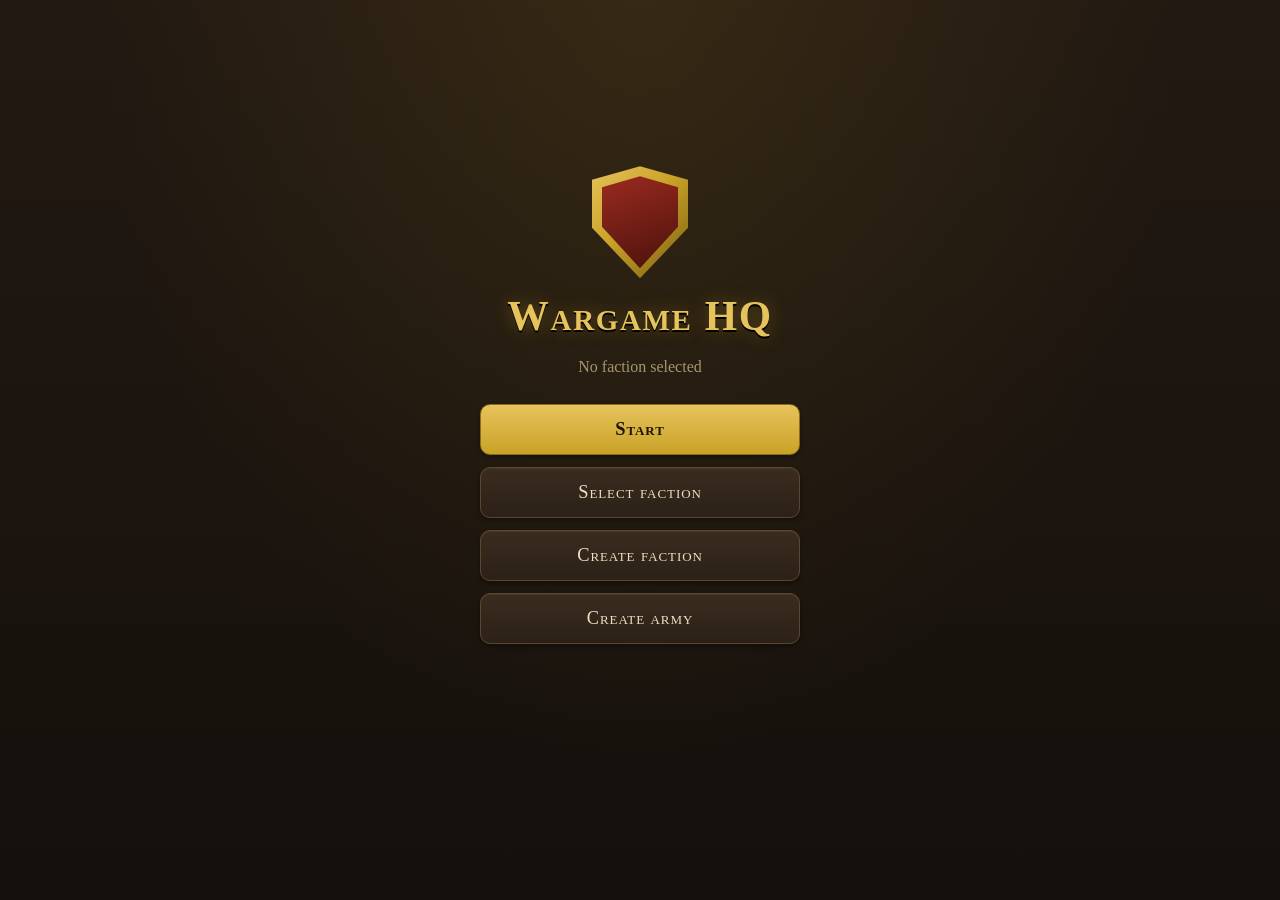
<file: index.html>
<!DOCTYPE html>
<html lang="en">
  <head>
    <meta charset="utf-8">
    <meta name="viewport" content="width=device-width, initial-scale=1, viewport-fit=cover">
    <meta http-equiv="Content-Security-Policy" content="default-src 'self' file:; script-src 'self' file:; style-src 'self' file: 'unsafe-inline'; img-src 'self' data:; object-src 'none'; base-uri 'none'; form-action 'none'">
    <meta name="theme-color" content="#1b1410">
    <title>Wargame HQ</title>
    <link rel="stylesheet" href="css/style.css">
  </head>
  <body>
    <main id="app"></main>
    <div id="toast" role="status" aria-live="polite"></div>

    <script src="js/vendor/qrcode.js"></script>
    <script src="js/util.js"></script>
    <script src="js/model.js"></script>
    <script src="js/army.js"></script>
    <script src="js/storage.js"></script>
    <script src="js/game.js"></script>
    <script src="js/share.js"></script>
    <script src="js/ui/common.js"></script>
    <script src="js/ui/menu.js"></script>
    <script src="js/ui/factions.js"></script>
    <script src="js/ui/factionEditor.js"></script>
    <script src="js/ui/armies.js"></script>
    <script src="js/ui/armyBuilder.js"></script>
    <script src="js/ui/play.js"></script>
    <script src="js/ui/game.js"></script>
    <script src="js/ui/share.js"></script>
    <script src="js/app.js"></script>
  </body>
</html>
</file>
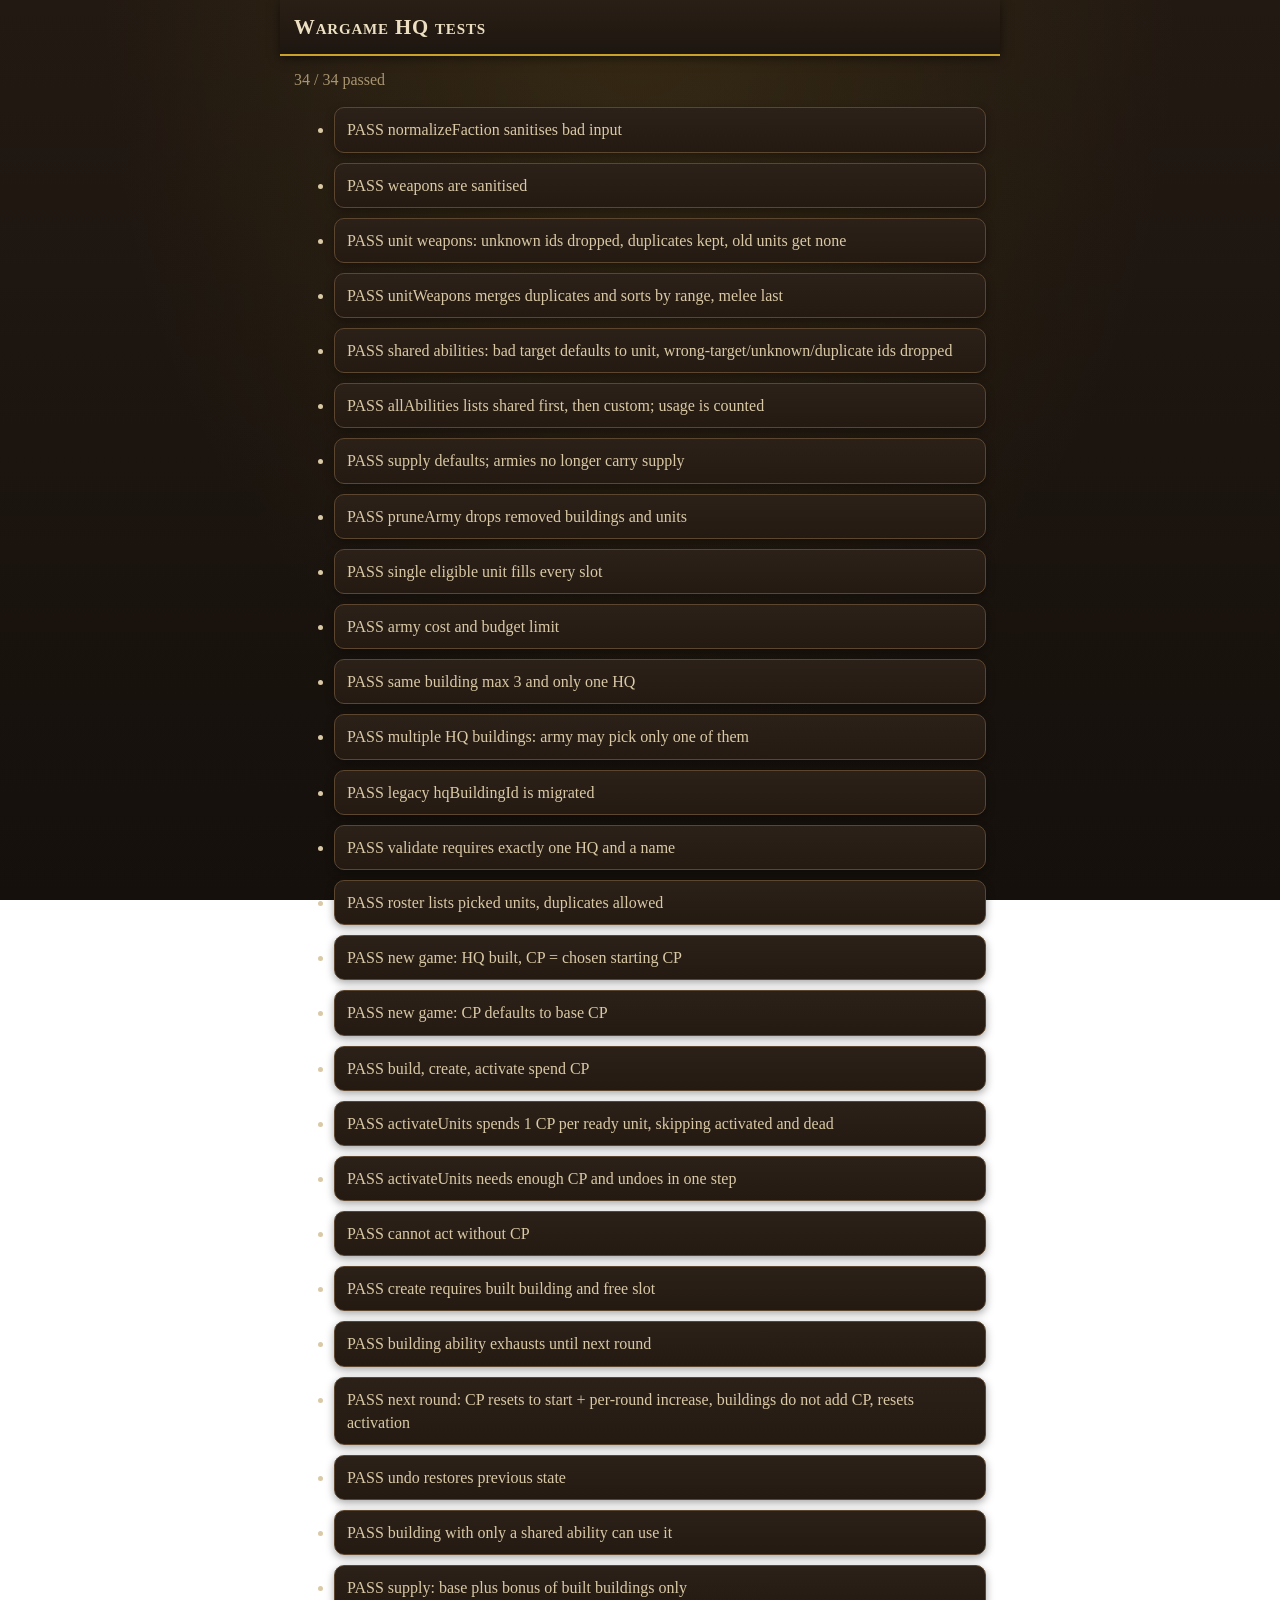
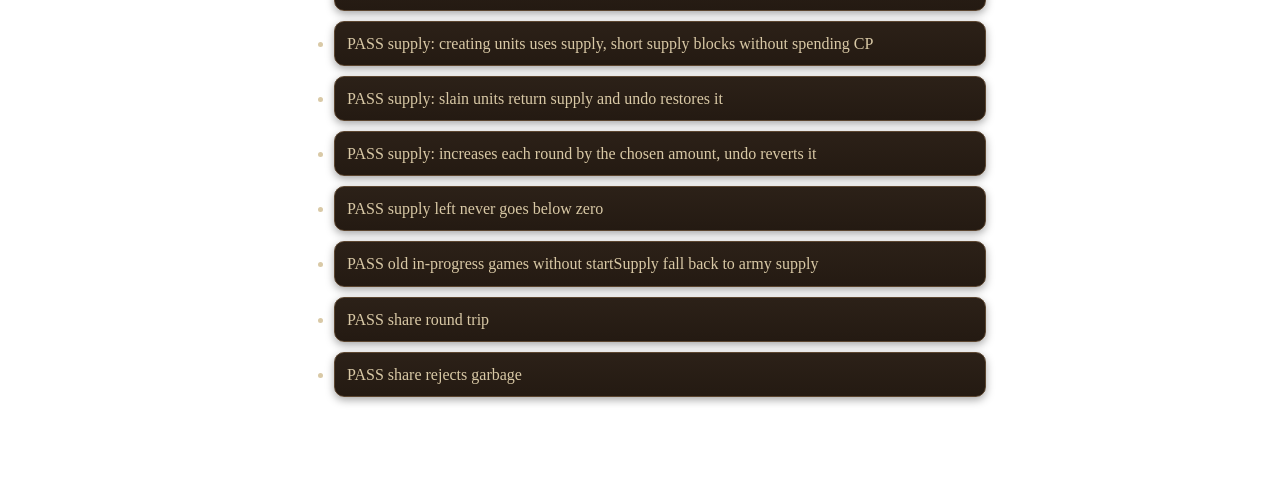
<file: tests.html>
<!DOCTYPE html>
<html lang="en">
<head>
  <meta charset="utf-8">
  <meta name="viewport" content="width=device-width, initial-scale=1">
  <meta http-equiv="Content-Security-Policy" content="default-src 'self' file:; script-src 'self' file:; style-src 'self' file: 'unsafe-inline'">
  <title>Wargame HQ - Tests</title>
  <link rel="stylesheet" href="css/style.css">
</head>
<body>
  <main id="app">
    <header class="bar"><h1>Wargame HQ tests</h1></header>
    <p id="summary" class="muted">Running&hellip;</p>
    <ul id="results" class="list"></ul>
  </main>

  <script src="js/vendor/qrcode.js"></script>
  <script src="js/util.js"></script>
  <script src="js/model.js"></script>
  <script src="js/army.js"></script>
  <script src="js/storage.js"></script>
  <script src="js/game.js"></script>
  <script src="js/share.js"></script>
  <script src="js/tests.js"></script>
</body>
</html>
</file>
<file: css/style.css>
:root {
  --bg: #15100c;
  --bg-2: #221912;
  --panel: #2c2118;
  --panel-2: #3a2c1f;
  --border: #5c4630;
  --parchment: #ecdfc2;
  --ink: #d9c9a6;
  --muted: #a8956f;
  --gold: #c9a227;
  --gold-2: #e6c35c;
  --blood: #9b2a1f;
  --moss: #4f7a3a;
  --steel: #6d6a63;
  --radius: 10px;
  --serif: 'Palatino Linotype', Palatino, 'Book Antiqua', Georgia, serif;
}

* { box-sizing: border-box; }

html { -webkit-text-size-adjust: 100%; }

body {
  margin: 0;
  min-height: 100vh;
  background:
    radial-gradient(ellipse at top, rgba(201, 162, 39, 0.12), transparent 60%),
    linear-gradient(var(--bg-2), var(--bg));
  background-attachment: fixed;
  color: var(--ink);
  font-family: var(--serif);
  font-size: 16px;
  line-height: 1.45;
}

#app {
  max-width: 720px;
  margin: 0 auto;
  padding: 0 14px calc(90px + env(safe-area-inset-bottom));
}

h1, h2, h3 {
  font-family: var(--serif);
  color: var(--parchment);
  font-variant: small-caps;
  letter-spacing: 0.04em;
  margin: 0;
}

h2.section {
  margin: 26px 0 10px;
  font-size: 1.25rem;
  color: var(--gold-2);
  border-bottom: 1px solid var(--border);
  padding-bottom: 4px;
}

h3 { font-size: 1.08rem; }

a { color: var(--gold-2); }

.muted { color: var(--muted); margin: 4px 0; }
.center { text-align: center; }

/* Header bar */
.bar {
  position: sticky;
  top: 0;
  z-index: 5;
  display: flex;
  align-items: center;
  gap: 12px;
  margin: 0 -14px 12px;
  padding: 12px 14px;
  background: linear-gradient(#2a1f15, #1d1610);
  border-bottom: 2px solid var(--gold);
  box-shadow: 0 2px 10px rgba(0, 0, 0, 0.5);
}
.bar h1 { font-size: 1.3rem; }
.back {
  display: inline-flex;
  align-items: center;
  justify-content: center;
  width: 38px;
  height: 38px;
  border: 1px solid var(--border);
  border-radius: 50%;
  color: var(--gold-2);
  text-decoration: none;
  font-size: 1.2rem;
}

/* Menu */
.menu {
  min-height: 90vh;
  display: flex;
  flex-direction: column;
  align-items: center;
  justify-content: center;
  text-align: center;
  gap: 8px;
}
.crest {
  width: 96px;
  height: 112px;
  background: linear-gradient(135deg, var(--gold-2), var(--gold) 45%, #7a5d12);
  clip-path: polygon(50% 0, 100% 12%, 100% 55%, 50% 100%, 0 55%, 0 12%);
  position: relative;
  filter: drop-shadow(0 4px 12px rgba(201, 162, 39, 0.4));
}
.crest::after {
  content: '';
  position: absolute;
  inset: 10px;
  background: linear-gradient(160deg, var(--blood), #4a120c);
  clip-path: polygon(50% 0, 100% 12%, 100% 55%, 50% 100%, 0 55%, 0 12%);
}
.title {
  font-size: 2.6rem;
  color: var(--gold-2);
  text-shadow: 0 2px 0 #000, 0 0 18px rgba(201, 162, 39, 0.35);
}
.subtitle { color: var(--muted); margin: 0 0 18px; }
.menu-buttons {
  display: flex;
  flex-direction: column;
  gap: 12px;
  width: 100%;
  max-width: 320px;
}
.menu-buttons .btn { padding: 14px; font-size: 1.15rem; }

/* Buttons */
.btn {
  font-family: var(--serif);
  font-size: 1rem;
  font-variant: small-caps;
  letter-spacing: 0.05em;
  color: var(--parchment);
  background: linear-gradient(var(--panel-2), var(--panel));
  border: 1px solid var(--border);
  border-radius: var(--radius);
  padding: 10px 16px;
  cursor: pointer;
  touch-action: manipulation;
  box-shadow: inset 0 1px 0 rgba(255, 255, 255, 0.06), 0 2px 4px rgba(0, 0, 0, 0.4);
}
.btn:active:not(:disabled) { transform: translateY(1px); }
.btn:disabled { opacity: 0.45; cursor: not-allowed; }
.btn.primary {
  color: #1d1408;
  background: linear-gradient(var(--gold-2), var(--gold));
  border-color: #8a6d14;
  font-weight: bold;
}
.btn.danger {
  background: linear-gradient(#7a2219, #541710);
  border-color: #3b0f0a;
}
.btn.small { padding: 7px 12px; font-size: 0.92rem; }
.btn .cost {
  font-size: 0.75em;
  opacity: 0.8;
  margin-left: 4px;
  padding: 1px 5px;
  border-radius: 6px;
  background: rgba(0, 0, 0, 0.2);
}
.chip-x {
  background: none;
  border: 0;
  color: var(--muted);
  font-size: 1.1rem;
  cursor: pointer;
  padding: 0 0 0 4px;
}

.actions { display: flex; flex-wrap: wrap; gap: 8px; margin-top: 10px; align-items: center; }
.actions.stack { flex-direction: column; align-items: stretch; margin-top: 18px; }

/* Cards */
.list { display: flex; flex-direction: column; gap: 10px; }
.card {
  background: linear-gradient(var(--panel), #241a12);
  border: 1px solid var(--border);
  border-radius: var(--radius);
  padding: 14px;
  box-shadow: 0 3px 8px rgba(0, 0, 0, 0.35);
}
.card.compact { padding: 10px 12px; }
.card.selected { border-color: var(--gold); box-shadow: 0 0 0 1px var(--gold), 0 3px 10px rgba(201, 162, 39, 0.2); }
.card.notice { border-color: var(--gold); margin-bottom: 14px; }
.card.unbuilt { border-style: dashed; opacity: 0.85; }
.card.exhausted { filter: saturate(0.4); opacity: 0.75; }
.card-head { display: flex; justify-content: space-between; align-items: center; gap: 8px; }
details.card > summary {
  cursor: pointer;
  font-variant: small-caps;
  font-size: 1.1rem;
  color: var(--parchment);
  list-style: none;
}
details.card > summary::before { content: '\25B8  '; color: var(--gold); }
details.card[open] > summary::before { content: '\25BE  '; }
details.card[open] > summary { margin-bottom: 10px; }
details.card > summary::-webkit-details-marker { display: none; }
.count { color: var(--gold-2); font-variant: normal; margin-left: 4px; }
.instances { margin-top: 10px; }
.instances summary { cursor: pointer; color: var(--muted); font-variant: small-caps; }

.badge {
  display: inline-block;
  font-size: 0.75rem;
  font-variant: small-caps;
  letter-spacing: 0.05em;
  padding: 2px 8px;
  border-radius: 999px;
  border: 1px solid currentColor;
  white-space: nowrap;
  vertical-align: middle;
}
.badge.gold { color: var(--gold-2); }
.badge.green { color: #8fc46f; }
.badge.red { color: #e0715f; }
.badge.grey { color: var(--steel); }

.empty { text-align: center; color: var(--muted); padding: 18px 8px; }

/* Forms */
.form { margin-bottom: 8px; }
.grid { display: grid; grid-template-columns: repeat(auto-fill, minmax(130px, 1fr)); gap: 10px; }
.field { display: flex; flex-direction: column; gap: 4px; margin-bottom: 10px; }
.field > span { font-size: 0.85rem; color: var(--muted); font-variant: small-caps; letter-spacing: 0.04em; }
.field.check, label.check { flex-direction: row; align-items: center; gap: 8px; }
input[type='text'], input[type='number'], select, textarea {
  width: 100%;
  font: inherit;
  color: #2a1d10;
  background: var(--parchment);
  border: 1px solid #8f7a52;
  border-radius: 6px;
  padding: 9px 10px;
}
input[type='checkbox'], input[type='radio'] { width: 20px; height: 20px; accent-color: var(--gold); }
input:focus, select:focus, textarea:focus { outline: 2px solid var(--gold); outline-offset: 1px; }
fieldset.eligible {
  border: 1px solid var(--border);
  border-radius: 8px;
  margin: 6px 0 10px;
  display: flex;
  flex-direction: column;
  gap: 6px;
}
legend { color: var(--muted); font-size: 0.85rem; font-variant: small-caps; padding: 0 4px; }
.abilities-edit { border-top: 1px dashed var(--border); margin: 10px 0; padding-top: 8px; }
.abilities-edit h3 { font-size: 0.95rem; color: var(--muted); margin-bottom: 6px; }
.ability-row { display: flex; flex-direction: column; gap: 6px; margin-bottom: 10px; }
.ability-row .btn { align-self: flex-start; }

.savebar {
  position: fixed;
  left: 0;
  right: 0;
  bottom: 0;
  z-index: 5;
  display: flex;
  justify-content: center;
  gap: 12px;
  padding: 12px 14px calc(12px + env(safe-area-inset-bottom));
  background: linear-gradient(transparent, rgba(10, 7, 5, 0.95) 30%);
}
.savebar .btn { flex: 1; max-width: 260px; }

/* Stats */
.stats { display: grid; grid-template-columns: repeat(5, 1fr); gap: 4px; margin: 10px 0 4px; }
.stats div {
  background: #1a130d;
  border: 1px solid var(--border);
  border-radius: 6px;
  text-align: center;
  padding: 4px 2px;
}
.stats dt { font-size: 0.68rem; color: var(--muted); letter-spacing: 0.06em; }
.stats dd { margin: 0; font-size: 1.15rem; font-weight: bold; color: var(--parchment); }
.abilities { margin: 8px 0 0; padding-left: 18px; font-size: 0.92rem; }
.abilities li { margin-bottom: 4px; }
.abilities strong { color: var(--gold-2); font-variant: small-caps; }
.weapons { width: 100%; border-collapse: collapse; margin: 8px 0 4px; font-size: 0.92rem; }
.weapons th {
  font-size: 0.68rem;
  font-weight: normal;
  color: var(--muted);
  letter-spacing: 0.06em;
  text-align: center;
  padding: 2px 4px;
  border-bottom: 1px solid var(--border);
}
.weapons th:first-child, .weapons td:first-child { text-align: left; }
.weapons td { text-align: center; padding: 4px; border-bottom: 1px dashed rgba(92, 70, 48, 0.5); }
.weapons .weapon-abilities td { text-align: left; padding-top: 0; }
.weapons .abilities { margin-top: 0; }
.weapons-none { margin: 6px 0; }

/* Army builder */
.points {
  position: sticky;
  top: 64px;
  z-index: 4;
  display: flex;
  justify-content: space-between;
  align-items: center;
  margin: 6px 0;
  padding: 10px 14px;
  background: #1a130d;
  border: 1px solid var(--gold);
  border-radius: var(--radius);
  font-size: 1.05rem;
}
.points strong { color: var(--gold-2); }
.points.over { border-color: var(--blood); }
.points.over strong { color: #e0715f; }
.chips { list-style: none; padding: 0; margin: 6px 0; display: flex; flex-wrap: wrap; gap: 6px; }
.chips li {
  background: var(--panel-2);
  border: 1px solid var(--border);
  border-radius: 999px;
  padding: 3px 10px;
  font-size: 0.92rem;
}
.errors {
  list-style: none;
  margin: 12px 0;
  padding: 10px 12px;
  border-left: 3px solid var(--blood);
  background: rgba(155, 42, 31, 0.15);
  color: #f0b4a8;
  border-radius: 4px;
  font-size: 0.92rem;
  text-align: left;
}

/* Game */
.game-bar { justify-content: space-between; }
.round { font-variant: small-caps; font-size: 1.2rem; color: var(--parchment); }
.cp {
  display: flex;
  align-items: baseline;
  gap: 4px;
  font-variant: small-caps;
  color: var(--muted);
}
.cp span {
  font-size: 1.8rem;
  font-weight: bold;
  color: var(--gold-2);
  min-width: 1.4em;
  text-align: center;
  text-shadow: 0 0 10px rgba(201, 162, 39, 0.5);
}
.controls { display: flex; gap: 8px; justify-content: center; margin: 6px 0 12px; }
.tabs { display: flex; margin-bottom: 12px; border-bottom: 2px solid var(--border); }
.tabs button {
  flex: 1;
  font: inherit;
  font-variant: small-caps;
  font-size: 1.05rem;
  color: var(--muted);
  background: none;
  border: 0;
  border-bottom: 3px solid transparent;
  margin-bottom: -2px;
  padding: 10px;
  cursor: pointer;
}
.tabs button.active { color: var(--gold-2); border-bottom-color: var(--gold); }
.slots { list-style: none; padding: 0; margin: 10px 0 0; border-top: 1px dashed var(--border); }
.slots li {
  display: flex;
  justify-content: space-between;
  align-items: center;
  gap: 8px;
  padding: 7px 0;
  border-bottom: 1px dashed rgba(92, 70, 48, 0.5);
}
.fallen { margin-top: 14px; color: var(--muted); }
.fallen summary { cursor: pointer; font-variant: small-caps; margin-bottom: 8px; }
.fallen .card { opacity: 0.55; margin-bottom: 8px; }

/* Share */
.qr {
  background: #fff;
  border-radius: 8px;
  padding: 6px;
  margin: 14px auto;
  max-width: 340px;
}
.qr svg { display: block; width: 100%; height: auto; }
textarea.link { font-size: 0.8rem; margin-top: 10px; word-break: break-all; }

/* Toast */
#toast {
  position: fixed;
  left: 50%;
  bottom: calc(84px + env(safe-area-inset-bottom));
  transform: translate(-50%, 20px);
  max-width: 90vw;
  padding: 10px 18px;
  background: #0f0b08;
  color: var(--parchment);
  border: 1px solid var(--gold);
  border-radius: var(--radius);
  opacity: 0;
  pointer-events: none;
  transition: opacity 0.2s, transform 0.2s;
  z-index: 20;
}
#toast.show { opacity: 1; transform: translate(-50%, 0); }
</file>
